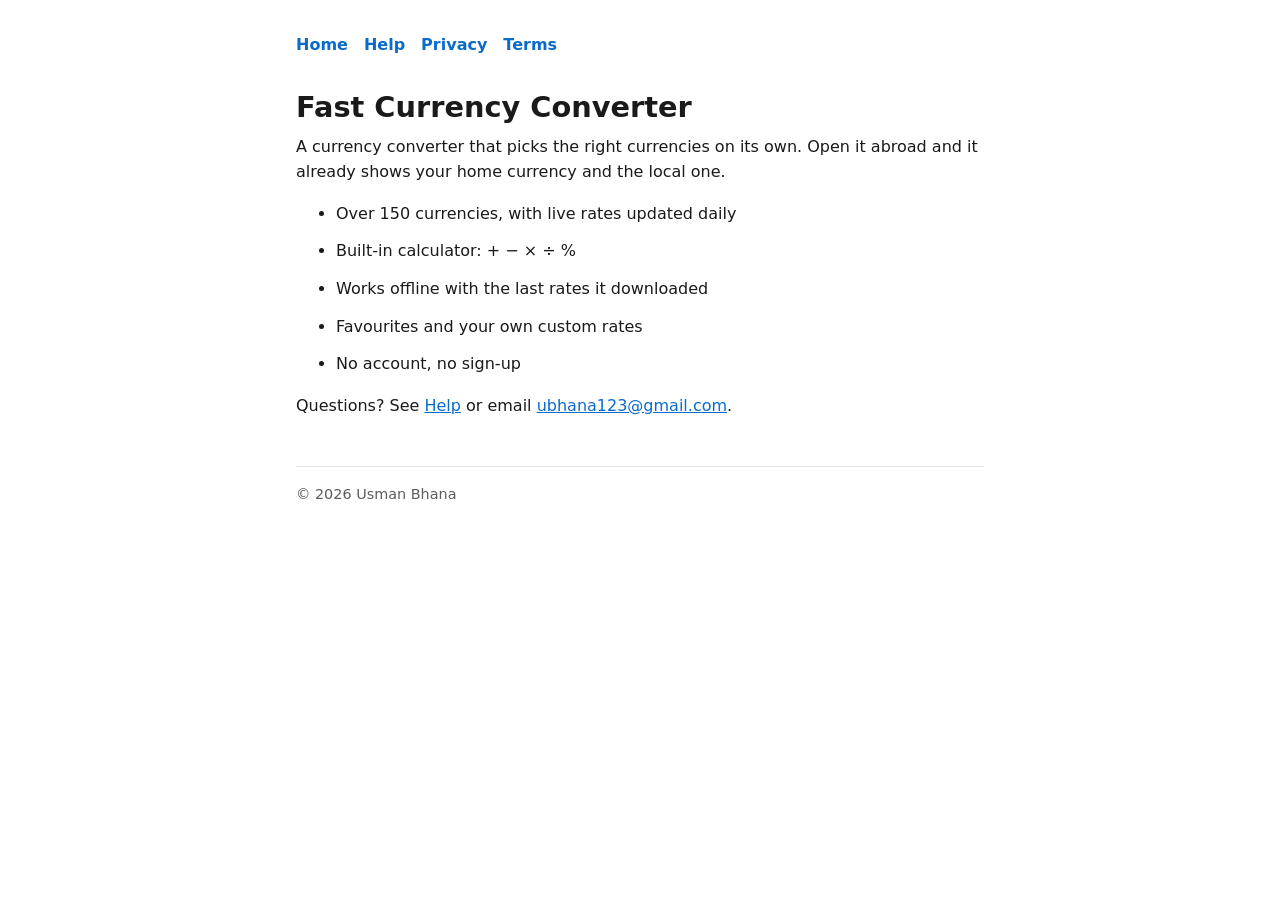
<file: index.html>
<!doctype html>
<html lang="en">
<head>
  <meta charset="utf-8">
  <meta name="google-site-verification" content="Pe2-ZbnKzcKv5RIwmiW9viBNYmPiKKE14P4s3hhsJto" />
  <meta name="viewport" content="width=device-width, initial-scale=1">
  <title>Fast Currency Converter</title>
  <meta name="description" content="A currency converter that picks the right currencies on its own.">
  <link rel="stylesheet" href="/style.css">
</head>
<body>
<main>
  <nav><a href="/">Home</a><a href="/help/">Help</a><a href="/privacy/">Privacy</a><a href="/terms/">Terms</a></nav>
  <h1>Fast Currency Converter</h1>
  <p>A currency converter that picks the right currencies on its own. Open it abroad and it already shows your home currency and the local one.</p>
  <ul>
    <li>Over 150 currencies, with live rates updated daily</li>
    <li>Built-in calculator: + − × ÷ %</li>
    <li>Works offline with the last rates it downloaded</li>
    <li>Favourites and your own custom rates</li>
    <li>No account, no sign-up</li>
  </ul>
  <p>Questions? See <a href="/help/">Help</a> or email <a href="mailto:ubhana123@gmail.com">ubhana123@gmail.com</a>.</p>
  <footer>© 2026 Usman Bhana</footer>
</main>
</body>
</html>
</file>
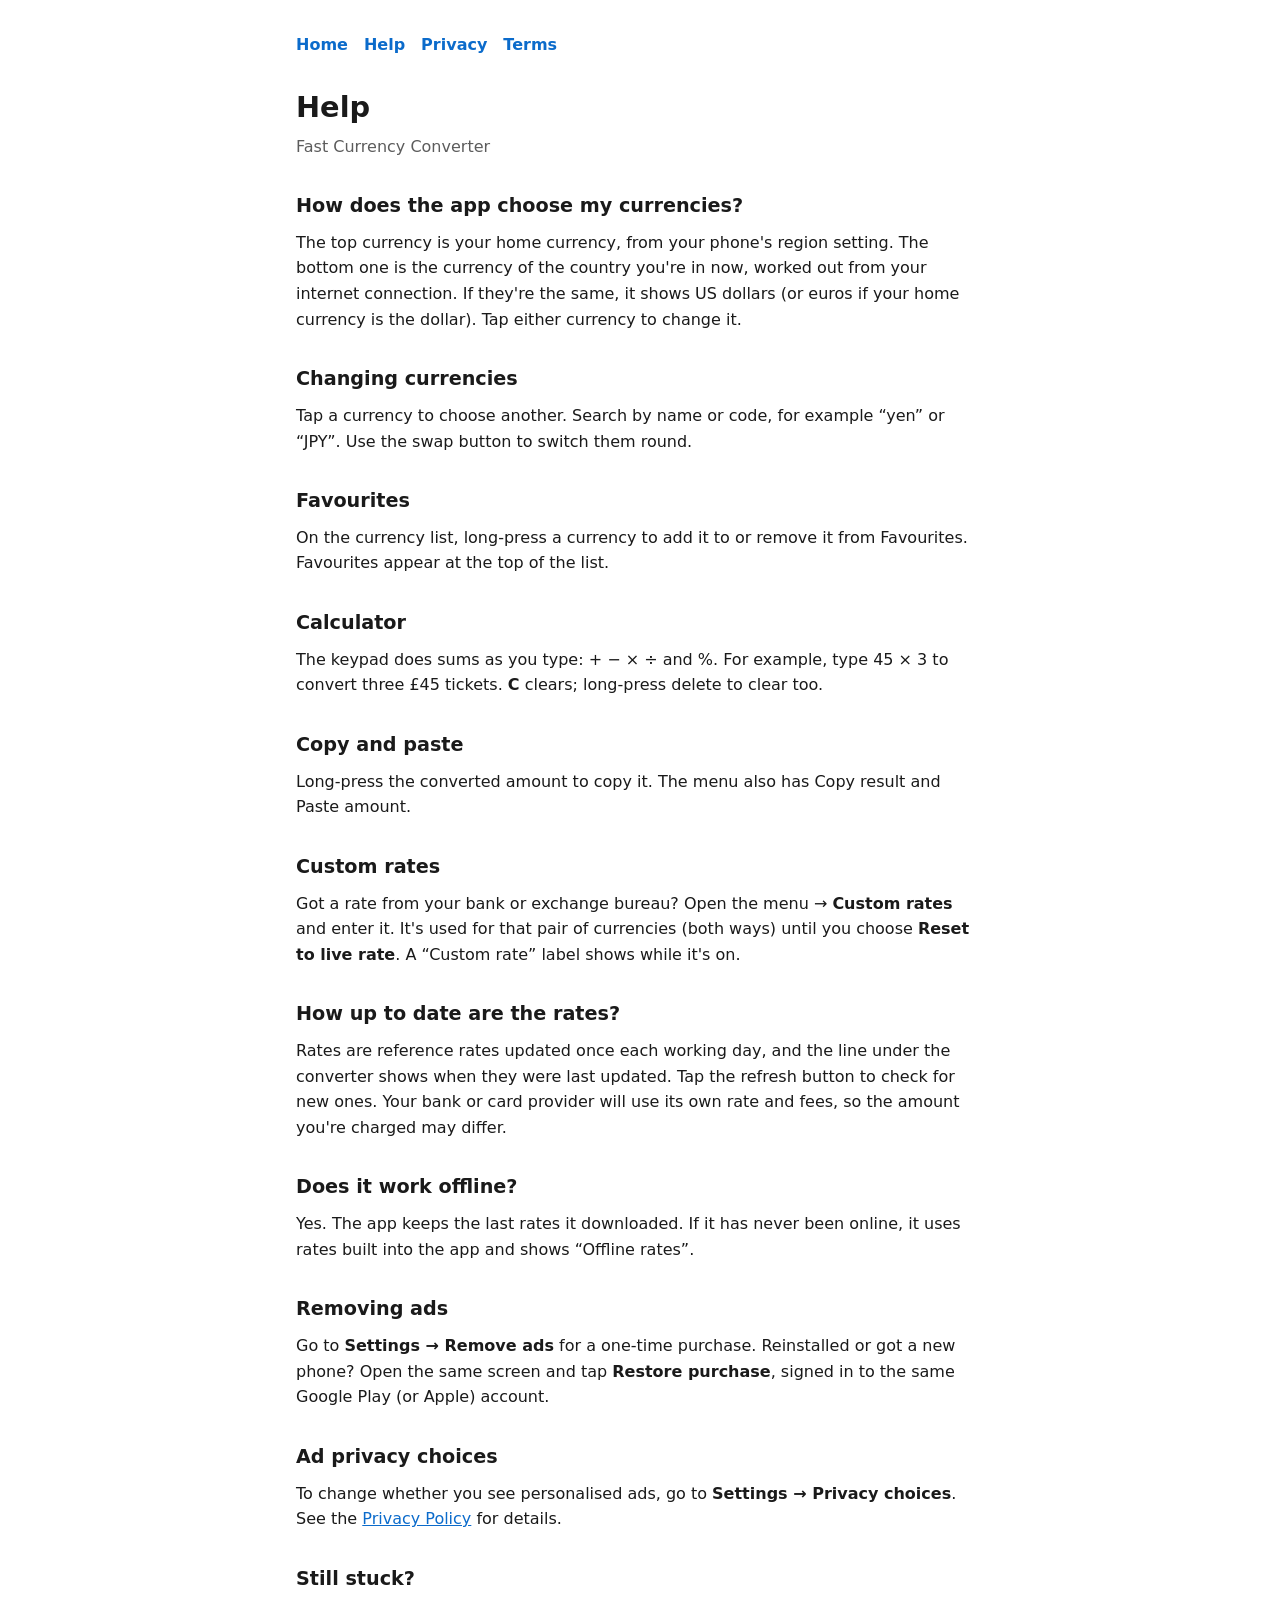
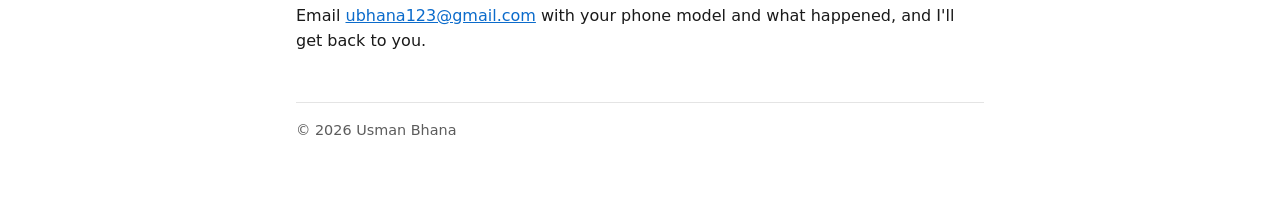
<file: help/index.html>
<!doctype html>
<html lang="en">
<head>
  <meta charset="utf-8">
  <meta name="viewport" content="width=device-width, initial-scale=1">
  <title>Help – Fast Currency Converter</title>
  <link rel="stylesheet" href="/style.css">
</head>
<body>
<main>
  <nav><a href="/">Home</a><a href="/help/">Help</a><a href="/privacy/">Privacy</a><a href="/terms/">Terms</a></nav>
  <h1>Help</h1>
  <p class="muted">Fast Currency Converter</p>

  <h2>How does the app choose my currencies?</h2>
  <p>The top currency is your home currency, from your phone's region setting. The bottom one is the currency of the country you're in now, worked out from your internet connection. If they're the same, it shows US dollars (or euros if your home currency is the dollar). Tap either currency to change it.</p>

  <h2>Changing currencies</h2>
  <p>Tap a currency to choose another. Search by name or code, for example “yen” or “JPY”. Use the swap button to switch them round.</p>

  <h2>Favourites</h2>
  <p>On the currency list, long-press a currency to add it to or remove it from Favourites. Favourites appear at the top of the list.</p>

  <h2>Calculator</h2>
  <p>The keypad does sums as you type: + − × ÷ and %. For example, type 45 × 3 to convert three £45 tickets. <strong>C</strong> clears; long-press delete to clear too.</p>

  <h2>Copy and paste</h2>
  <p>Long-press the converted amount to copy it. The menu also has Copy result and Paste amount.</p>

  <h2>Custom rates</h2>
  <p>Got a rate from your bank or exchange bureau? Open the menu → <strong>Custom rates</strong> and enter it. It's used for that pair of currencies (both ways) until you choose <strong>Reset to live rate</strong>. A “Custom rate” label shows while it's on.</p>

  <h2>How up to date are the rates?</h2>
  <p>Rates are reference rates updated once each working day, and the line under the converter shows when they were last updated. Tap the refresh button to check for new ones. Your bank or card provider will use its own rate and fees, so the amount you're charged may differ.</p>

  <h2>Does it work offline?</h2>
  <p>Yes. The app keeps the last rates it downloaded. If it has never been online, it uses rates built into the app and shows “Offline rates”.</p>

  <h2>Removing ads</h2>
  <p>Go to <strong>Settings → Remove ads</strong> for a one-time purchase. Reinstalled or got a new phone? Open the same screen and tap <strong>Restore purchase</strong>, signed in to the same Google Play (or Apple) account.</p>

  <h2>Ad privacy choices</h2>
  <p>To change whether you see personalised ads, go to <strong>Settings → Privacy choices</strong>. See the <a href="/privacy/">Privacy Policy</a> for details.</p>

  <h2>Still stuck?</h2>
  <p>Email <a href="mailto:ubhana123@gmail.com">ubhana123@gmail.com</a> with your phone model and what happened, and I'll get back to you.</p>

  <footer>© 2026 Usman Bhana</footer>
</main>
</body>
</html>
</file>
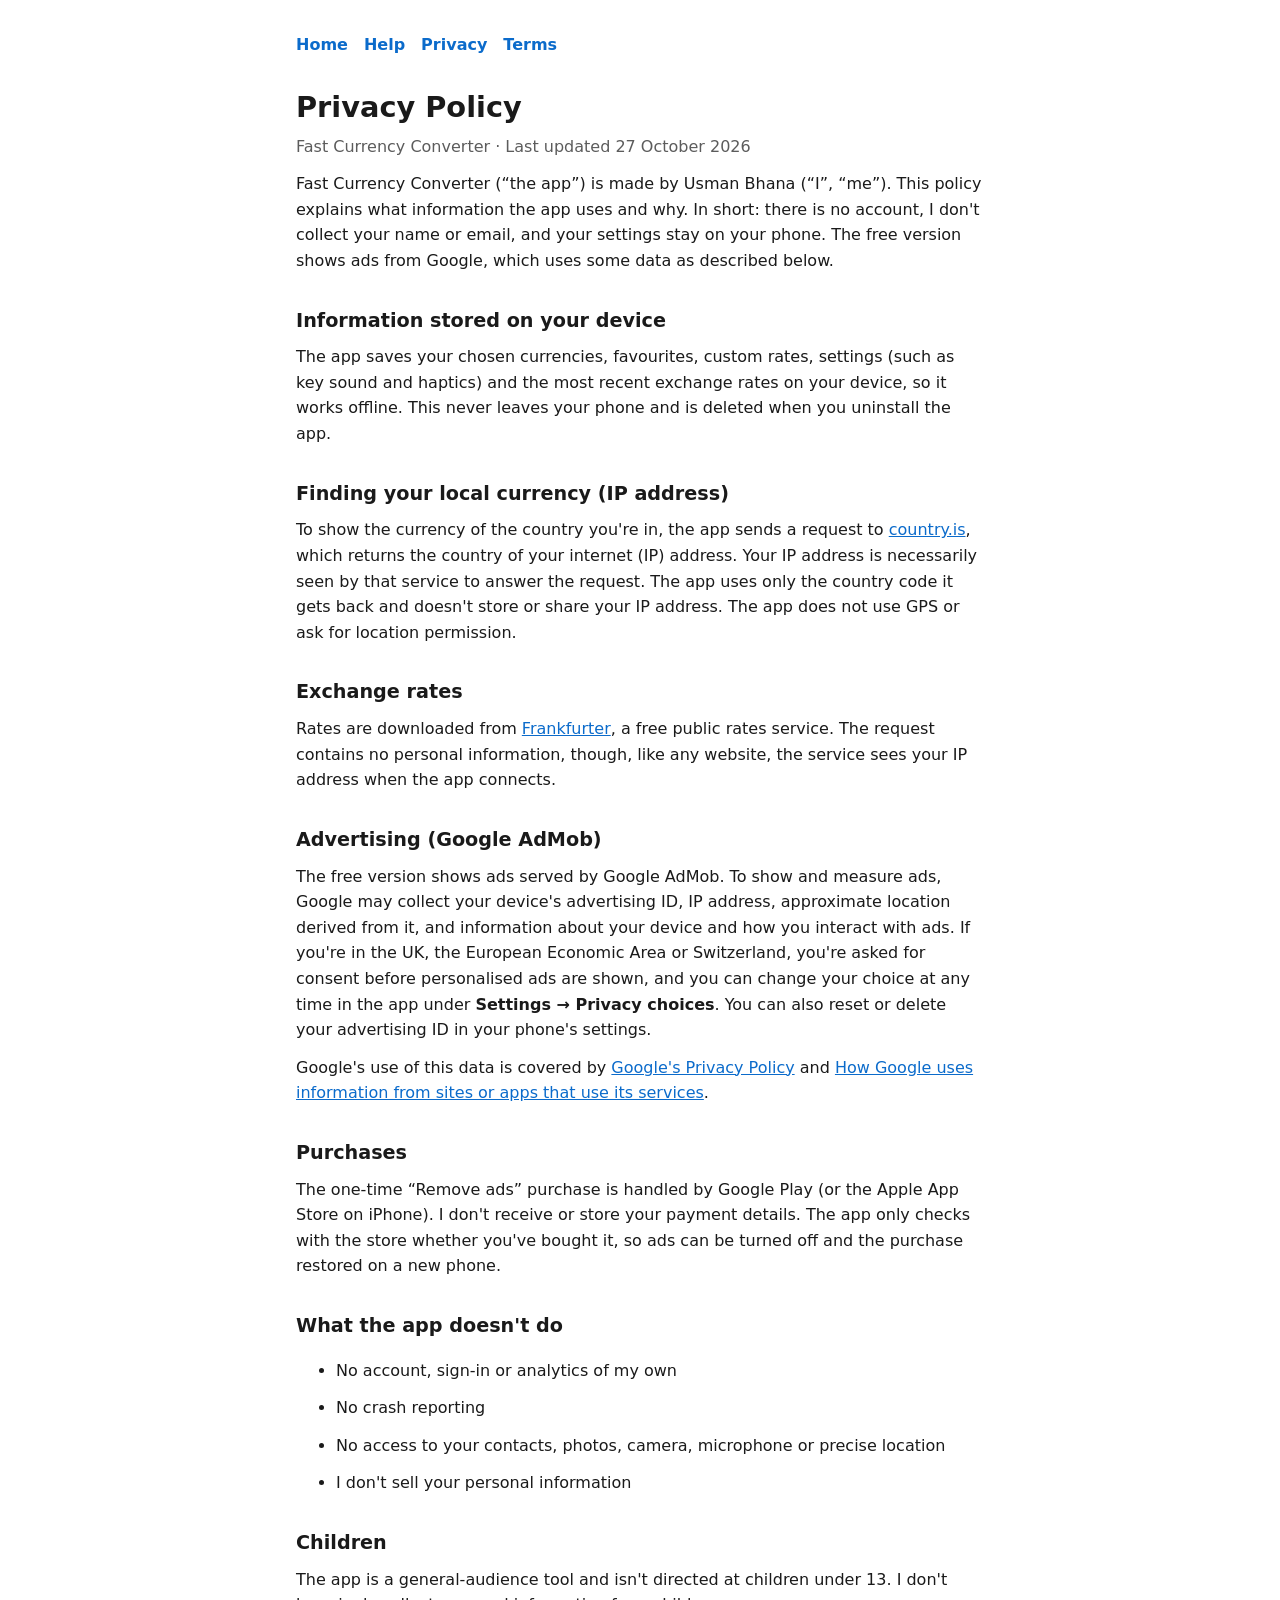
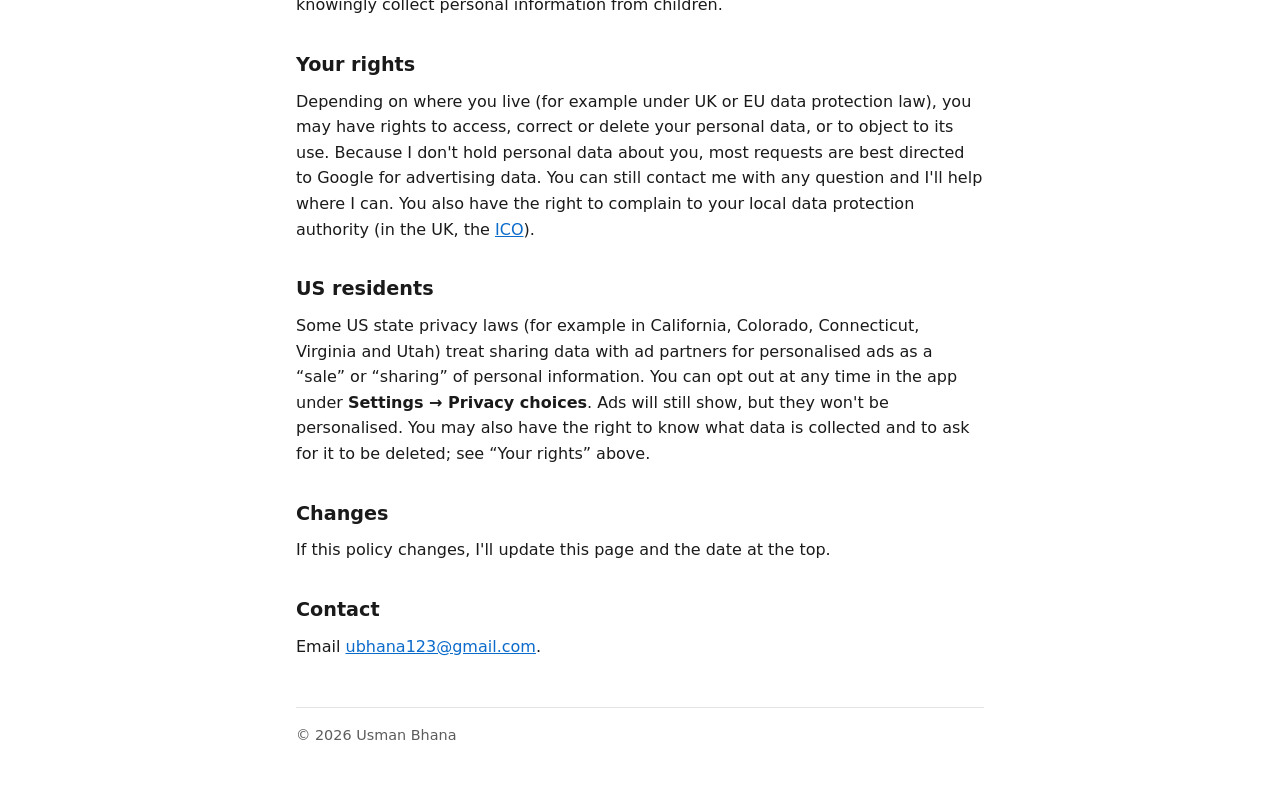
<file: privacy/index.html>
<!doctype html>
<html lang="en">
<head>
  <meta charset="utf-8">
  <meta name="viewport" content="width=device-width, initial-scale=1">
  <title>Privacy Policy – Fast Currency Converter</title>
  <link rel="stylesheet" href="/style.css">
</head>
<body>
<main>
  <nav><a href="/">Home</a><a href="/help/">Help</a><a href="/privacy/">Privacy</a><a href="/terms/">Terms</a></nav>
  <h1>Privacy Policy</h1>
  <p class="muted">Fast Currency Converter · Last updated 27 October 2026</p>

  <p>Fast Currency Converter (“the app”) is made by Usman Bhana (“I”, “me”). This policy explains what information the app uses and why. In short: there is no account, I don't collect your name or email, and your settings stay on your phone. The free version shows ads from Google, which uses some data as described below.</p>

  <h2>Information stored on your device</h2>
  <p>The app saves your chosen currencies, favourites, custom rates, settings (such as key sound and haptics) and the most recent exchange rates on your device, so it works offline. This never leaves your phone and is deleted when you uninstall the app.</p>

  <h2>Finding your local currency (IP address)</h2>
  <p>To show the currency of the country you're in, the app sends a request to <a href="https://country.is">country.is</a>, which returns the country of your internet (IP) address. Your IP address is necessarily seen by that service to answer the request. The app uses only the country code it gets back and doesn't store or share your IP address. The app does not use GPS or ask for location permission.</p>

  <h2>Exchange rates</h2>
  <p>Rates are downloaded from <a href="https://frankfurter.dev">Frankfurter</a>, a free public rates service. The request contains no personal information, though, like any website, the service sees your IP address when the app connects.</p>

  <h2>Advertising (Google AdMob)</h2>
  <p>The free version shows ads served by Google AdMob. To show and measure ads, Google may collect your device's advertising ID, IP address, approximate location derived from it, and information about your device and how you interact with ads. If you're in the UK, the European Economic Area or Switzerland, you're asked for consent before personalised ads are shown, and you can change your choice at any time in the app under <strong>Settings → Privacy choices</strong>. You can also reset or delete your advertising ID in your phone's settings.</p>
  <p>Google's use of this data is covered by <a href="https://policies.google.com/privacy">Google's Privacy Policy</a> and <a href="https://policies.google.com/technologies/partner-sites">How Google uses information from sites or apps that use its services</a>.</p>

  <h2>Purchases</h2>
  <p>The one-time “Remove ads” purchase is handled by Google Play (or the Apple App Store on iPhone). I don't receive or store your payment details. The app only checks with the store whether you've bought it, so ads can be turned off and the purchase restored on a new phone.</p>

  <h2>What the app doesn't do</h2>
  <ul>
    <li>No account, sign-in or analytics of my own</li>
    <li>No crash reporting</li>
    <li>No access to your contacts, photos, camera, microphone or precise location</li>
    <li>I don't sell your personal information</li>
  </ul>

  <h2>Children</h2>
  <p>The app is a general-audience tool and isn't directed at children under 13. I don't knowingly collect personal information from children.</p>

  <h2>Your rights</h2>
  <p>Depending on where you live (for example under UK or EU data protection law), you may have rights to access, correct or delete your personal data, or to object to its use. Because I don't hold personal data about you, most requests are best directed to Google for advertising data. You can still contact me with any question and I'll help where I can. You also have the right to complain to your local data protection authority (in the UK, the <a href="https://ico.org.uk">ICO</a>).</p>

  <h2>US residents</h2>
  <p>Some US state privacy laws (for example in California, Colorado, Connecticut, Virginia and Utah) treat sharing data with ad partners for personalised ads as a “sale” or “sharing” of personal information. You can opt out at any time in the app under <strong>Settings → Privacy choices</strong>. Ads will still show, but they won't be personalised. You may also have the right to know what data is collected and to ask for it to be deleted; see “Your rights” above.</p>

  <h2>Changes</h2>
  <p>If this policy changes, I'll update this page and the date at the top.</p>

  <h2>Contact</h2>
  <p>Email <a href="mailto:ubhana123@gmail.com">ubhana123@gmail.com</a>.</p>

  <footer>© 2026 Usman Bhana</footer>
</main>
</body>
</html>
</file>
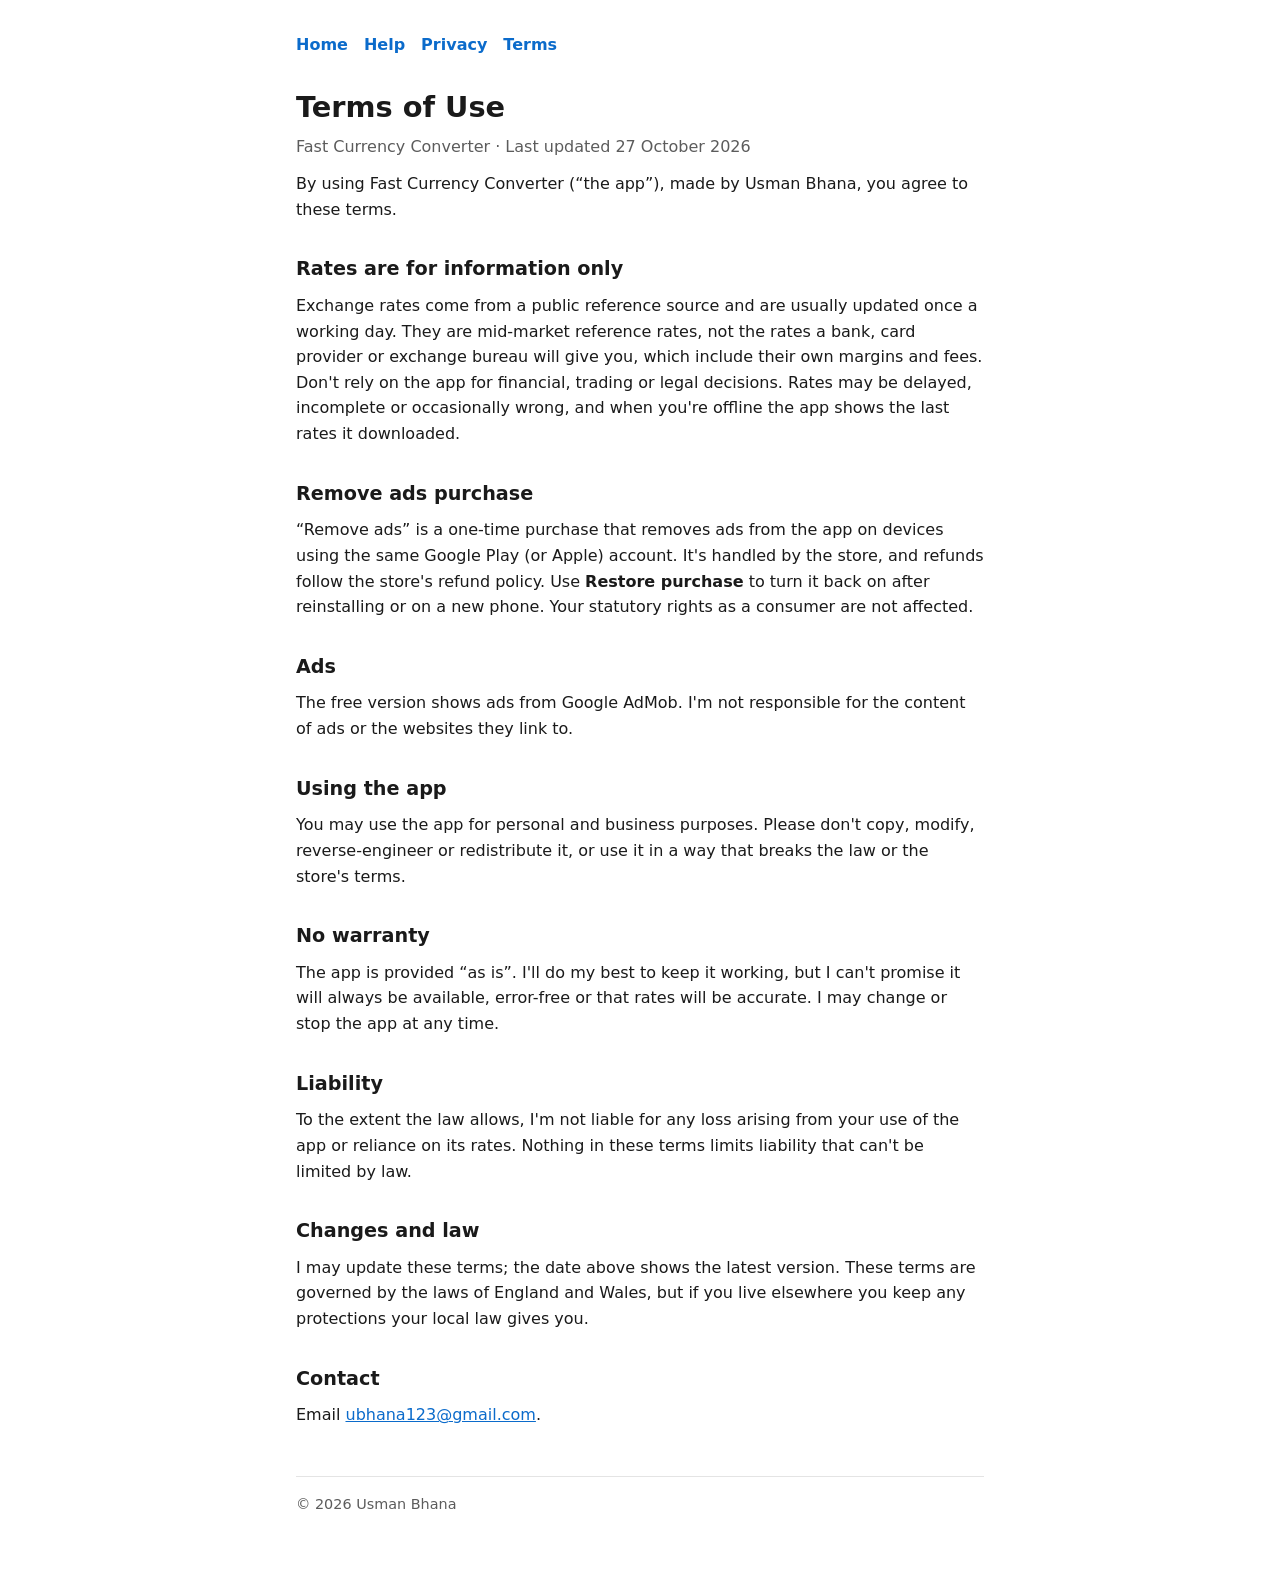
<file: terms/index.html>
<!doctype html>
<html lang="en">
<head>
  <meta charset="utf-8">
  <meta name="viewport" content="width=device-width, initial-scale=1">
  <title>Terms of Use – Fast Currency Converter</title>
  <link rel="stylesheet" href="/style.css">
</head>
<body>
<main>
  <nav><a href="/">Home</a><a href="/help/">Help</a><a href="/privacy/">Privacy</a><a href="/terms/">Terms</a></nav>
  <h1>Terms of Use</h1>
  <p class="muted">Fast Currency Converter · Last updated 27 October 2026</p>

  <p>By using Fast Currency Converter (“the app”), made by Usman Bhana, you agree to these terms.</p>

  <h2>Rates are for information only</h2>
  <p>Exchange rates come from a public reference source and are usually updated once a working day. They are mid-market reference rates, not the rates a bank, card provider or exchange bureau will give you, which include their own margins and fees. Don't rely on the app for financial, trading or legal decisions. Rates may be delayed, incomplete or occasionally wrong, and when you're offline the app shows the last rates it downloaded.</p>

  <h2>Remove ads purchase</h2>
  <p>“Remove ads” is a one-time purchase that removes ads from the app on devices using the same Google Play (or Apple) account. It's handled by the store, and refunds follow the store's refund policy. Use <strong>Restore purchase</strong> to turn it back on after reinstalling or on a new phone. Your statutory rights as a consumer are not affected.</p>

  <h2>Ads</h2>
  <p>The free version shows ads from Google AdMob. I'm not responsible for the content of ads or the websites they link to.</p>

  <h2>Using the app</h2>
  <p>You may use the app for personal and business purposes. Please don't copy, modify, reverse-engineer or redistribute it, or use it in a way that breaks the law or the store's terms.</p>

  <h2>No warranty</h2>
  <p>The app is provided “as is”. I'll do my best to keep it working, but I can't promise it will always be available, error-free or that rates will be accurate. I may change or stop the app at any time.</p>

  <h2>Liability</h2>
  <p>To the extent the law allows, I'm not liable for any loss arising from your use of the app or reliance on its rates. Nothing in these terms limits liability that can't be limited by law.</p>

  <h2>Changes and law</h2>
  <p>I may update these terms; the date above shows the latest version. These terms are governed by the laws of England and Wales, but if you live elsewhere you keep any protections your local law gives you.</p>

  <h2>Contact</h2>
  <p>Email <a href="mailto:ubhana123@gmail.com">ubhana123@gmail.com</a>.</p>

  <footer>© 2026 Usman Bhana</footer>
</main>
</body>
</html>
</file>
<file: style.css>
:root {
  --bg: #ffffff;
  --text: #1a1a1a;
  --muted: #5c5c5c;
  --accent: #0b6bcb;
  --line: #e4e4e4;
}
@media (prefers-color-scheme: dark) {
  :root {
    --bg: #121212;
    --text: #ececec;
    --muted: #a8a8a8;
    --accent: #6cb3ff;
    --line: #2c2c2c;
  }
}
* { box-sizing: border-box; }
body {
  margin: 0;
  background: var(--bg);
  color: var(--text);
  font: 16px/1.6 system-ui, -apple-system, "Segoe UI", Roboto, sans-serif;
}
main { max-width: 720px; margin: 0 auto; padding: 32px 16px 64px; }
nav { display: flex; flex-wrap: wrap; gap: 16px; margin-bottom: 32px; }
nav a { color: var(--accent); text-decoration: none; font-weight: 600; }
nav a:hover { text-decoration: underline; }
h1 { font-size: 1.8rem; line-height: 1.25; margin: 0 0 8px; }
h2 { font-size: 1.2rem; margin: 32px 0 8px; }
p, li { margin: 0 0 12px; }
a { color: var(--accent); }
.muted { color: var(--muted); }
footer { margin-top: 48px; padding-top: 16px; border-top: 1px solid var(--line); font-size: 0.9rem; color: var(--muted); }
</file>
